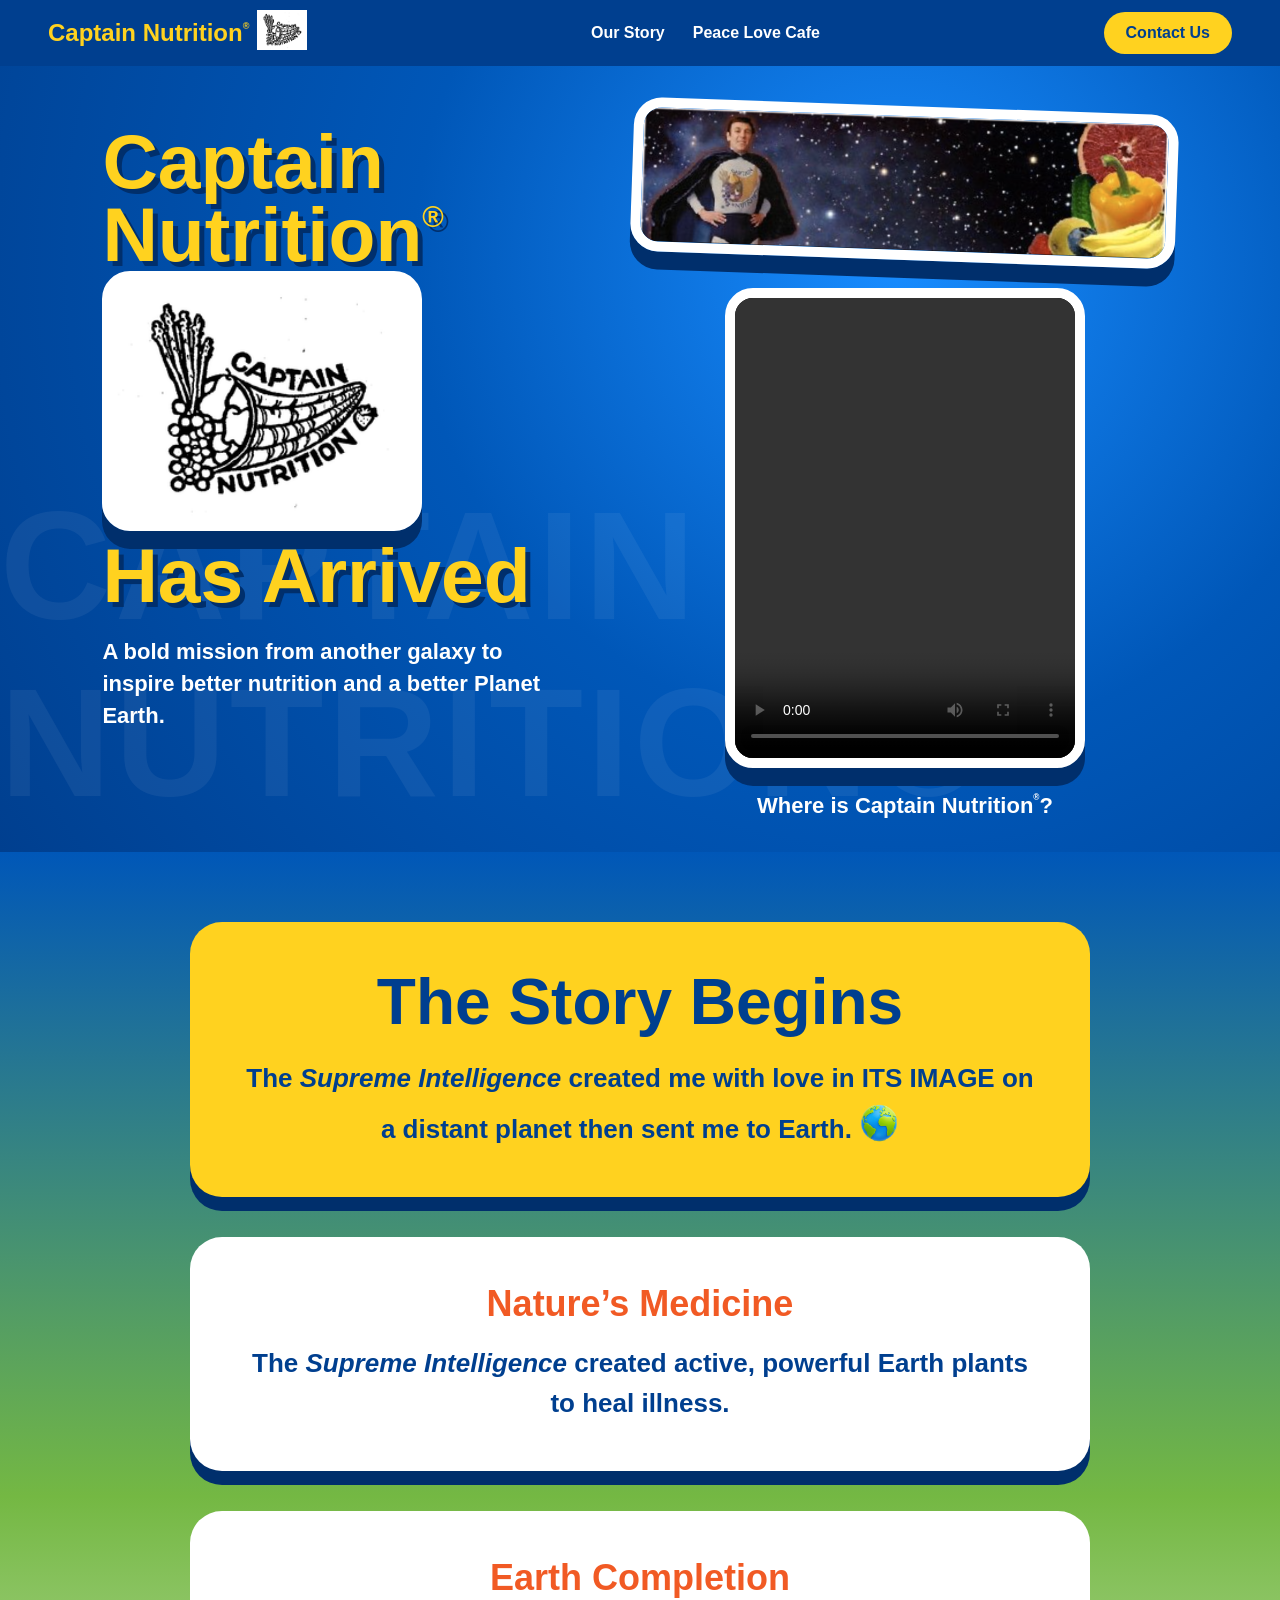
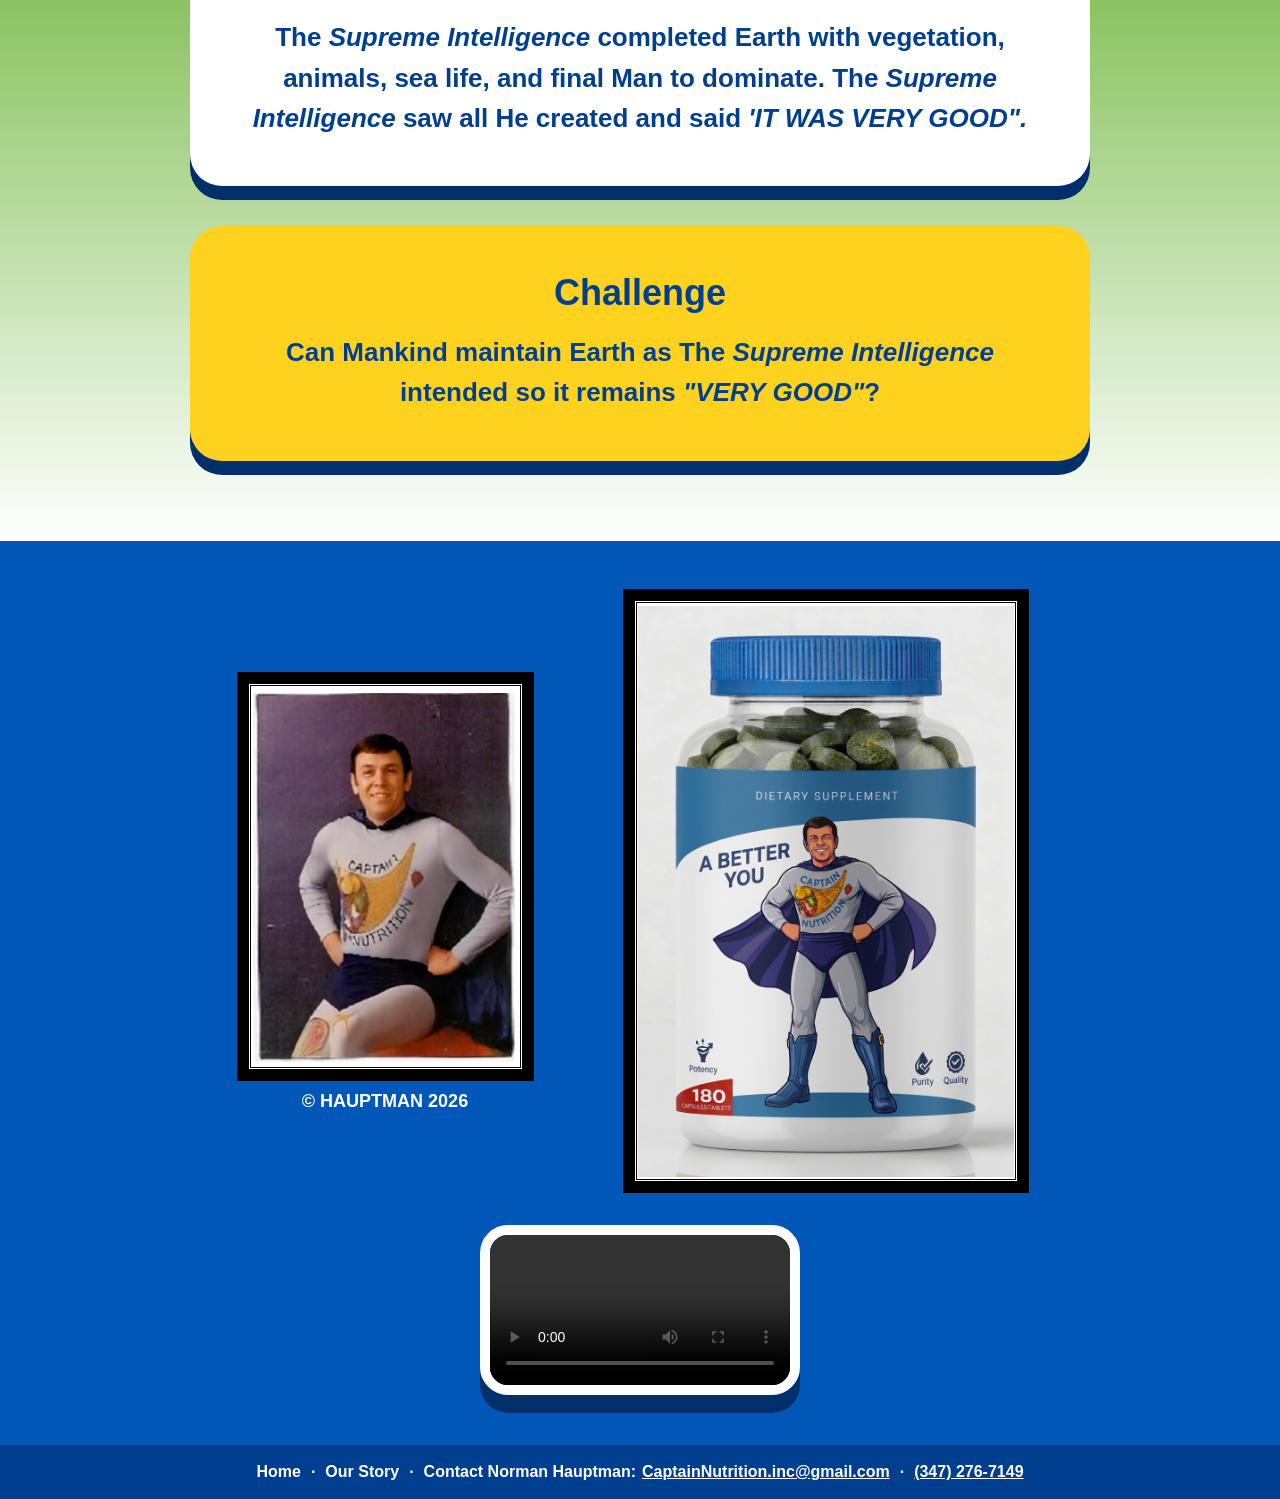
<file: code/index.html>
<!DOCTYPE html>
<html lang="en">
<head>
  <meta charset="UTF-8" />
  <meta name="viewport" content="width=device-width, initial-scale=1.0" />
  <title>Captain Nutrition</title>
  <link rel="stylesheet" href="style.css" />
</head>

<body id="top">
  <header class="navbar">
    <div class="logo" style="display: flex; align-items: center; gap: 8px;">
      <a href="#top" style="text-decoration: none; color: inherit;">
        Captain Nutrition<span class="trademark">®</span>
      </a>

      <a href ="#top"><img src="media/large.png" alt="Captain Nutrition" style="width: 50px; height: auto;" /></a>
    </div>
        
    <nav>
      <a href="#story">Our Story</a>
      <a href="peacelovecafe.html">Peace Love Cafe</a>
    <!-- <a href="#">Peace Love Cafe</a>
      <a href="#">FAQ</a>
      <a href="#">Legal</a> -->
    </nav>

    <div class="contact-dropdown">
      <button class="contact-btn">Contact Us</button>
      <div class="dropdown-content">
        <a href="mailto:CaptainNutrition.inc@gmail.com">
          CaptainNutrition.inc@gmail.com
        </a>
        <a href="tel:+13472767149">
          (347) 276-7149
        </a>
      </div>
    </div>
  </header>

  <section class="hero">
    <div class="hero-text">
      <h1>
        Captain Nutrition<span class="trademark">®</span><br />
            <div class="hero-cornucopia">        
              <img src="media/large.png" alt="Captain Nutrition" style="width: 300px; height: auto;"/>
            </div>
        <div style="margin-top: 8px;">Has Arrived</div>
      </h1>
      <p style="transform: translateY(-50px);"> A bold mission from another galaxy to inspire better nutrition and a better Planet Earth. </p>
    </div>

    <div class="hero-media">
      <img src="media/Screenshot 2026-06-04 at 12.44.08 AM.png" alt="Captain Nutrition" />

      <video class="hero-under-video" controls playsinline>
        <source src="media/IMG_4357.mp4">
      </video>
      <p style="transform: translateY(-30px);"> Where is Captain Nutrition<span class="trademark">®</span>? </p>
    </div>
  </section>

  <section class="story" id="story">
    <div class="story-intro reveal">
      <h1>The Story Begins</h1>
      <p> The <i>Supreme Intelligence</i> created me with love in ITS IMAGE on a distant planet then sent me to Earth.
      <img src="media/earth.png" alt="Earth" style="width: 40px; height: auto; transform: translateY(5px);" /> </p>
    </div>

    <div class="story-chapter reveal">
      <h2>Nature’s Medicine</h2>
      <p> The <i>Supreme Intelligence</i> created active, powerful Earth plants to heal illness. </p>
    </div>

    <div class="story-chapter reveal">
      <h2>Earth Completion</h2>
      <p> The <i>Supreme Intelligence</i> completed Earth with vegetation, animals, sea life, and final Man to dominate. 
        The <i>Supreme Intelligence</i> saw all He created and said <em>'IT WAS VERY GOOD".</em> </p>
    </div>

    <div class="story-question reveal">
      <h2>
        Challenge
      </h2>
      <p> Can Mankind maintain Earth as The <i>Supreme Intelligence</i> intended so it remains <em>"VERY GOOD"</em>? </p>
    </div>

  </section>

<section class="timeline" id="mission">

  <div class="timeline-center">
    <div class="captain-photo">
      <img src="media/captain.png" alt="Captain Nutrition" />
    </div>
    <h3 class="timeline-copyright">© HAUPTMAN 2026</h3>
  </div>

  <!-- Right Column -->
  <div class="timeline-right">
    <div class="captain-photo">
      <img src="media/supplements.jpg" alt="Captain Nutrition Supplements" />
    </div>
  </div>


</section>

<section class="story-ending">
  <div class="ending-content">

      <video class="ending-video" controls playsinline>
        <source src="media/ending_video.mp4" type="video/mp4">
      </video>
  </div>
</section>


  <footer>
    <div style="text-align: center;">
      <nav style="display: flex; justify-content: center; align-items: center; flex-wrap: wrap; gap: 8px 0;">
          <a href="#top">Home</a>
          <span style="margin: 0 10px;">·</span>
          <a href="#story">Our Story</a>
          <span style="margin: 0 10px;">·</span>
          <span>Contact Norman Hauptman:</span>
          <a href="mailto:CaptainNutrition.inc@gmail.com" style="text-decoration: underline; margin-left: 6px;">
              CaptainNutrition.inc@gmail.com
          </a>
          <span style="margin: 0 10px;">·</span>
          <a href="tel:+13472767149" style="text-decoration: underline;">
              (347) 276-7149
          </a>
      </nav>
    </div>
  </footer>

  <script>
    const reveals = document.querySelectorAll(".reveal");

    const observer = new IntersectionObserver((entries) => {
      entries.forEach((entry) => {
        if (entry.isIntersecting) {
          entry.target.classList.add("active");
        }
      });
    }, {
      threshold: 0.2
    });

    reveals.forEach((section) => observer.observe(section));
  </script>
</body>
</html>
</file>
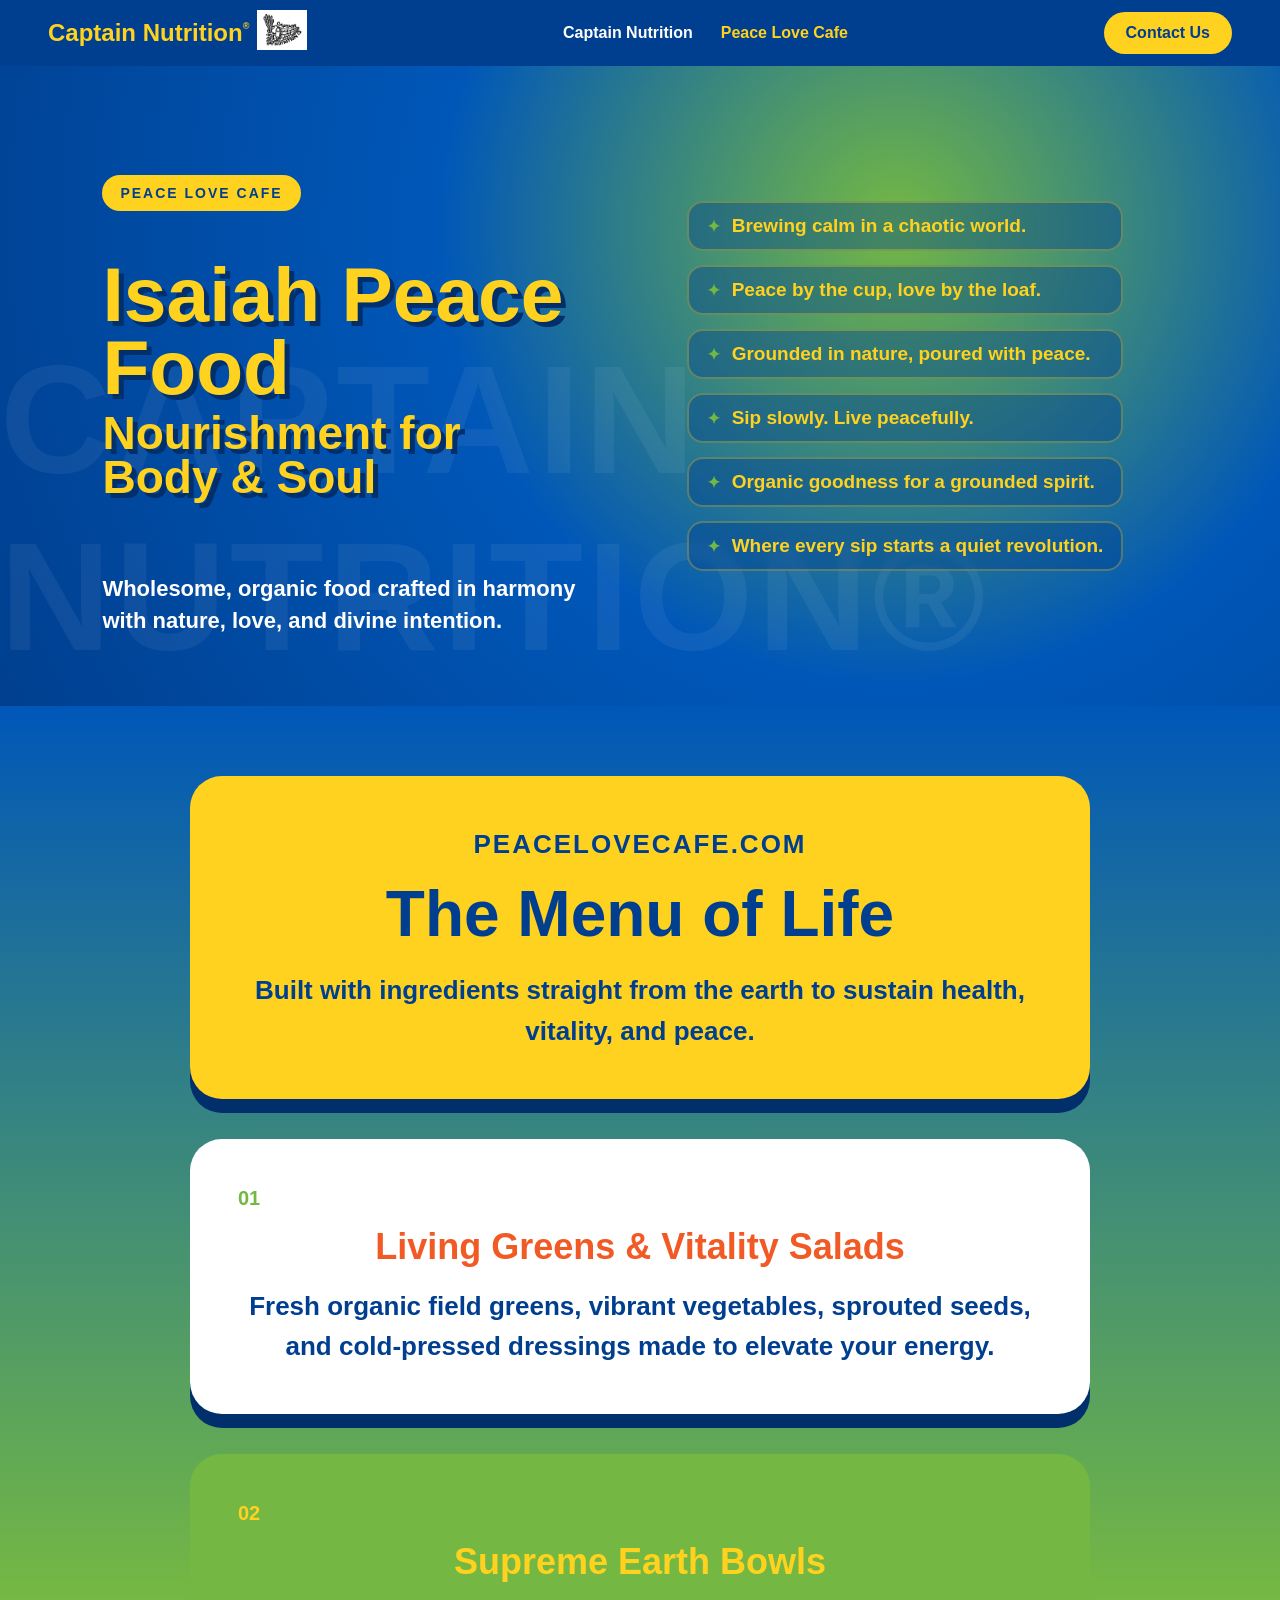
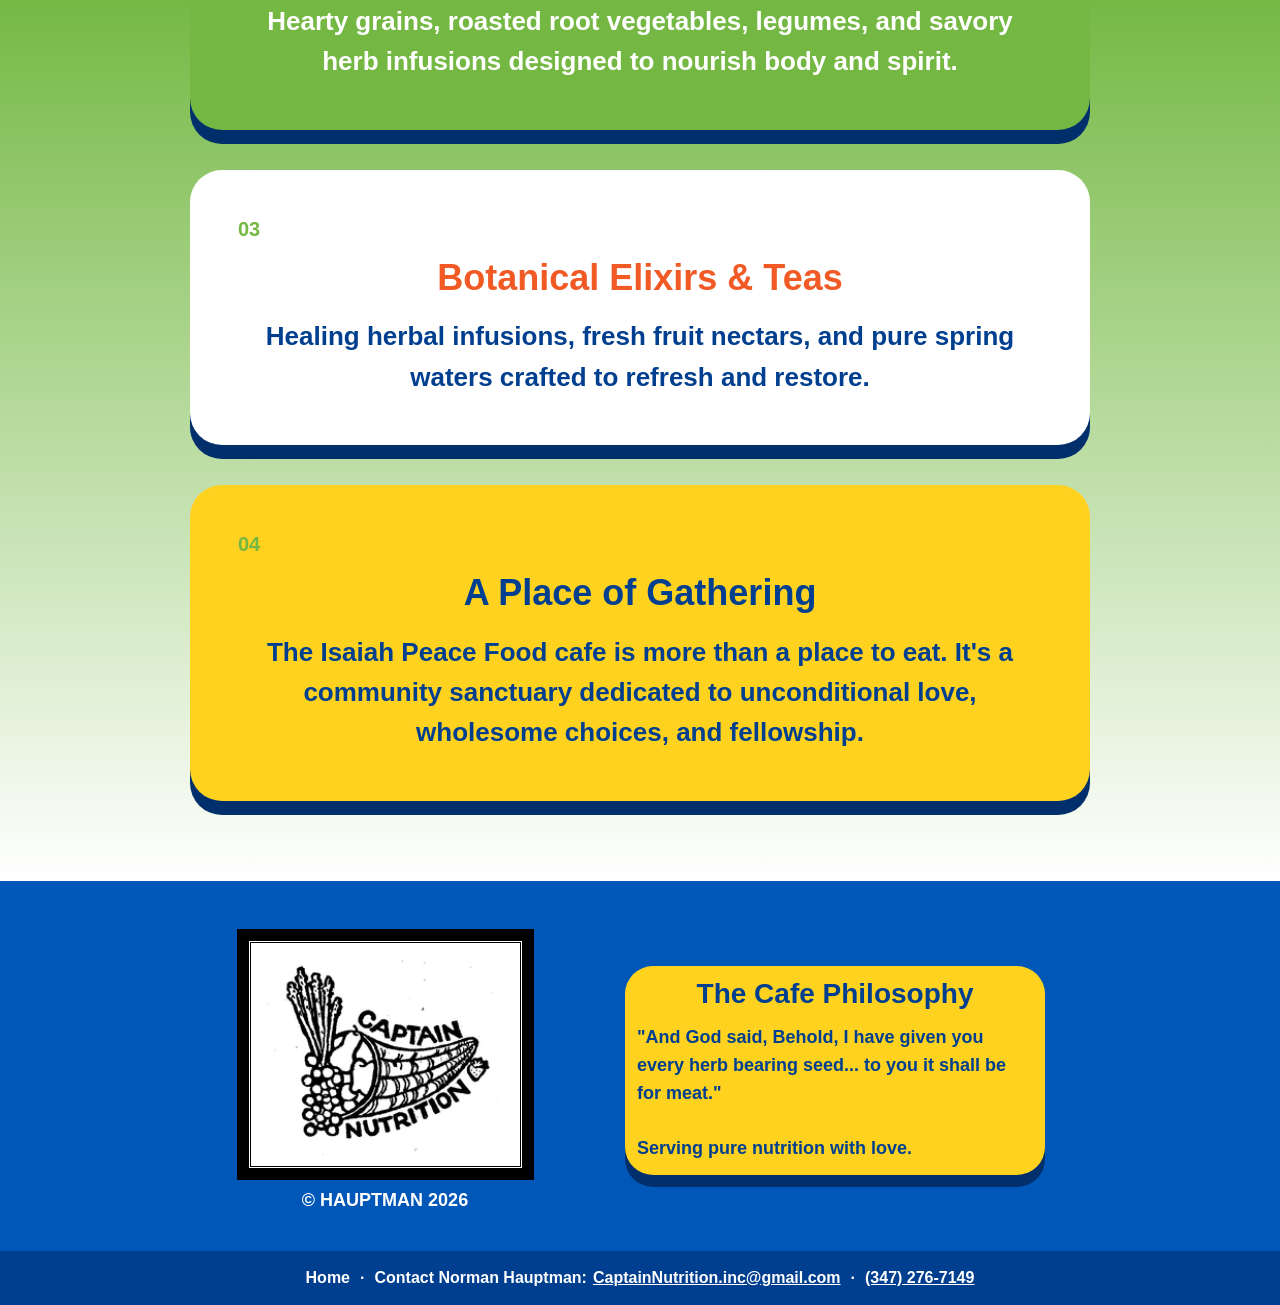
<file: code/peacelovecafe.html>
<!DOCTYPE html>
<html lang="en">
<head>
  <meta charset="UTF-8" />
  <meta name="viewport" content="width=device-width, initial-scale=1.0" />
  <title>Isaiah Peace Food – Peace Love Cafe</title>
  <link rel="stylesheet" href="style.css" />
</head>

<body id="top">
  <header class="navbar">
    <div class="logo" style="display: flex; align-items: center; gap: 8px;">
      <a href="index.html" style="text-decoration: none; color: inherit;">
        Captain Nutrition<span class="trademark">®</span>
      </a>
      <a href="index.html"><img src="media/large.png" alt="Captain Nutrition" style="width: 50px; height: auto;" /></a>
    </div>
        
    <nav>
      <a href="index.html">Captain Nutrition</a>
      <a href="cafe.html" style="color: #ffd21f;">Peace Love Cafe</a>
    </nav>

    <div class="contact-dropdown">
      <button class="contact-btn">Contact Us</button>
      <div class="dropdown-content">
        <a href="mailto:CaptainNutrition.inc@gmail.com">
          CaptainNutrition.inc@gmail.com
        </a>
        <a href="tel:+13472767149">
          (347) 276-7149
        </a>
      </div>
    </div>
  </header>

  <section class="hero" style="background: radial-gradient(circle at 70% 25%, #74b843, #0057b8 45%, #003f8f);">
    <div class="hero-text">
     <h3>PEACE LOVE CAFE</h3>
      <h1>
        <br>
        Isaiah Peace Food
        <div style="margin-top: 8px; font-size: 0.6em; color: #ffd21f;">Nourishment for Body & Soul</div>
      </h1>
      <p> Wholesome, organic food crafted in harmony with nature, love, and divine intention. </p>
    </div>

    <div class="hero-media">
        <ul class="cafe-manifesto">
            <li><span>✦</span> Brewing calm in a chaotic world.</li>
            <li><span>✦</span> Peace by the cup, love by the loaf.</li>
            <li><span>✦</span> Grounded in nature, poured with peace.</li>
            <li><span>✦</span> Sip slowly. Live peacefully.</li>
            <li><span>✦</span> Organic goodness for a grounded spirit.</li>
            <li><span>✦</span> Where every sip starts a quiet revolution.</li>
        </ul>
    </div>
  </section>

  <section class="story" id="menu">
    <div class="story-intro reveal">
      <p class="eyebrow">PeaceLoveCafe.com</p>
      <h1>The Menu of Life</h1>
      <p> Built with ingredients straight from the earth to sustain health, vitality, and peace. </p>
    </div>

    <div class="story-chapter reveal">
      <span>01</span>
      <h2>Living Greens & Vitality Salads</h2>
      <p>Fresh organic field greens, vibrant vegetables, sprouted seeds, and cold-pressed dressings made to elevate your energy.</p>
    </div>

    <div class="story-chapter reveal green">
      <span>02</span>
      <h2>Supreme Earth Bowls</h2>
      <p>Hearty grains, roasted root vegetables, legumes, and savory herb infusions designed to nourish body and spirit.</p>
    </div>

    <div class="story-chapter reveal">
      <span>03</span>
      <h2>Botanical Elixirs & Teas</h2>
      <p>Healing herbal infusions, fresh fruit nectars, and pure spring waters crafted to refresh and restore.</p>
    </div>

    <div class="story-chapter reveal final" id="gathering">
      <span>04</span>
      <h2>A Place of Gathering</h2>
      <p>
        The Isaiah Peace Food cafe is more than a place to eat. It's a community sanctuary dedicated to unconditional love, wholesome choices, and fellowship.
      </p>
    </div>
  </section>

  <section class="timeline" style="margin-bottom: 40px;">
    <div class="timeline-center">
      <div class="captain-photo">
        <img src="media/large.png" alt="Captain Nutrition" />
      </div>
      <h3 class="timeline-copyright">© HAUPTMAN 2026</h3>
    </div>
    <div class="text-card yellow">
      <h3>The Cafe Philosophy</h3>
      <p>
        <b>
        "And God said, Behold, I have given you every herb bearing seed... to you it shall be for meat."<br><br>
        Serving pure nutrition with love.
        </b>
      </p>
    </div>
  </section>

  <footer>
    <div style="text-align: center;">
      <nav style="display: flex; justify-content: center; align-items: center; flex-wrap: wrap; gap: 8px 0;">
          <a href="index.html">Home</a>
          <span style="margin: 0 10px;">·</span>
          <span>Contact Norman Hauptman:</span>
          <a href="mailto:CaptainNutrition.inc@gmail.com" style="text-decoration: underline; margin-left: 6px;">
              CaptainNutrition.inc@gmail.com
          </a>
          <span style="margin: 0 10px;">·</span>
          <a href="tel:+13472767149" style="text-decoration: underline;">
              (347) 276-7149
          </a>
      </nav>
    </div>
  </footer>

  <script>
    const reveals = document.querySelectorAll(".reveal");

    const observer = new IntersectionObserver((entries) => {
      entries.forEach((entry) => {
        if (entry.isIntersecting) {
          entry.target.classList.add("active");
        }
      });
    }, {
      threshold: 0.2
    });

    reveals.forEach((section) => observer.observe(section));
  </script>
</body>
</html>
</file>
<file: code/style.css>
* {
  box-sizing: border-box;
  margin: 0;
  padding: 0;
}

body {
  font-family: Arial, Helvetica, sans-serif;
  background: #0057b8;
  color: white;
  overflow-x: hidden;
}

/* NAVBAR */
 
.navbar {
  background: #003f8f;
  display: flex;
  align-items: center;
  justify-content: space-between;
  padding: 10px 48px;
  position: sticky;
  top: 0;
  z-index: 10;
}

.logo {
  font-weight: 900;
  font-size: 24px;
  color: #ffd21f;
}

nav {
  display: flex;
  gap: 28px;
}

nav a {
  color: white;
  text-decoration: none;
  font-weight: 700;
}

button {
  background: #ffd21f;
  border: none;
  padding: 12px 22px;
  border-radius: 999px;
  font-weight: 900;
  color: #003f8f;
}

/* CONTACT DROPDOWN */
.contact-dropdown {
  position: relative;
  display: inline-block;
}

.contact-btn {
  background: #ffd21f;
  border: none;
  padding: 12px 22px;
  border-radius: 999px;
  font-weight: 900;
  color: #003f8f;
  cursor: pointer;
  font-size: 16px;
  font-family: inherit;
  transition: background 0.2s ease;
}

.contact-btn:hover {
  background: #e6bd19;
}

.dropdown-content {
  display: none;
  position: absolute;
  right: 0;
  top: 100%;
  margin-top: 8px;
  background-color: #003f8f;
  min-width: 200px;
  border: 3px solid #ffd21f;
  border-radius: 16px;
  box-shadow: 0 8px 16px rgba(0,0,0,0.2);
  z-index: 20;
  overflow: visible; /* Changed from hidden to allow the bridge to work */
}

/* This creates an invisible hit-zone between the button and the dropdown */
.dropdown-content::before {
  content: "";
  position: absolute;
  top: -15px;
  left: 0;
  width: 100%;
  height: 15px;
  background: transparent;
}

.dropdown-content a {
  color: white;
  padding: 12px 16px;
  text-decoration: none;
  display: block;
  font-weight: 700;
  font-size: 14px;
  transition: background 0.2s ease, color 0.2s ease;
}

.dropdown-content a:not(:last-child) {
  border-bottom: 1px solid rgba(255, 255, 255, 0.1);
}

.dropdown-content a:hover {
  background-color: #ffd21f;
  color: #003f8f;
}

/* Show the menu on hover */
.contact-dropdown:hover .dropdown-content {
  display: block;
}
/* HERO */

.hero {
  min-height: 640px;
  background: radial-gradient(circle at 70% 25%, #188cff, #0057b8 45%, #003f8f);
  display: grid;
  grid-template-columns: 1fr 1.15fr;
  align-items: center;
  gap: 56px;
  padding: 40px 8% 0px;
  text-align: left;
  position: relative;
  overflow: hidden;
}

.hero::before {
  content: "CAPTAIN NUTRITION®";
  position: absolute;
  right: -40px;
  bottom: 20px;
  font-size: clamp(70px, 12vw, 180px);
  font-weight: 900;
  color: rgba(255, 255, 255, 0.06);
  letter-spacing: 4px;
}

.hero-text {
  position: relative;
  z-index: 1;
}

.hero h3 {
  display: inline-block;
  background: #ffd21f;
  color: #003f8f;
  padding: 10px 18px;
  border-radius: 999px;
  letter-spacing: 2px;
  font-size: 14px;
  margin-bottom: 24px;
}

.hero h1 {
  text-align: left;
  font-size: clamp(44px, 6vw, 88px);
  max-width: 720px;
  transform: translateY(-50px);
}

.hero p {
  margin-top: 24px;
  max-width: 560px;
  font-size: 22px;
  line-height: 1.45;
  font-weight: 700;
}

/* HERO MEDIA */

.hero-media {
  display: flex;
  flex-direction: column;
  align-items: center;
  gap: 28px;
  position: relative;
  z-index: 1;
}

.hero-media img {
  width: 100%;
  max-width: 760px;
  border: 10px solid white;
  border-radius: 28px;
  box-shadow: 0 18px 0 #002f6c;
  transform: rotate(2deg);
}

.hero-under-video {
  width: 100%;
  max-width: 360px;
  height: 480px;
  object-fit: cover;
  object-position: center;
  border: 10px solid white;
  border-radius: 28px;
  box-shadow: 0 18px 0 #002f6c;
  background: black;
}

/* CORNOCOPIA BLOCK */

.hero-cornucopia {
  display: inline-flex;
  flex-direction: column;
  gap: 28px;
  border: 10px solid white;
  border-radius: 28px;
  box-shadow: 0 18px 0 #002f6c;
}

/* GLOBAL H1 */

h1 {
  font-size: clamp(34px, 6vw, 72px);
  font-weight: 900;
  color: #ffd21f;
  text-align: center;
  text-shadow: 5px 5px 0 #002f6c;
  line-height: 0.95;
}

/* STORY */

.story {
  padding: 70px 8%;
  padding-bottom: 40px;
  background: linear-gradient(#0057b8, #74b843, #ffffff);
}

.story-intro,
.story-chapter,
.story-question {
  max-width: 900px;
  margin: 0 auto 40px;
  padding: 48px;
  border-radius: 32px;
  background: white;
  color: #003f8f;
  box-shadow: 0 14px 0 #002f6c;
}

.story-intro {
  text-align: center;
  background: #ffd21f;
}

.eyebrow {
  font-size: 14px;
  letter-spacing: 2px;
  text-transform: uppercase;
  font-weight: 900;
  color: #003f8f;
  margin-bottom: 18px;
}

.story h1 {
  font-size: clamp(38px, 5vw, 64px);
  color: #003f8f;
  text-shadow: none;
  margin-bottom: 24px;
  line-height: 1;
}

.story h2 {
  font-size: clamp(22px, 4vw, 36px);
  line-height: 1.05;
  font-weight: 900;
  color: #f15a24;
  text-align: center;
  margin-bottom: 20px;
}

.story p {
  font-size: clamp(18px, 2.2vw, 26px);
  line-height: 1.55;
  font-weight: 700;
  text-align:center;
}

.story-chapter span {
  display: inline-block;
  margin-bottom: 18px;
  font-size: 20px;
  font-weight: 900;
  color: #74b843;
}

.story-chapter.green {
  background: #74b843;
  color: white;
}

.story-chapter.green h2,
.story-chapter.green span {
  color: #ffd21f;
  text-align: center;
}

.story-question {
  text-align: center;
  background: #ffd21f;
  color: white;
}

.story-question p {
  color: #003f8f;
}

.story-question h2 {
  color: #003f8f;
}

.story-chapter.final {
  background: #ffd21f;
}

.story-chapter.final h2 {
  color: #003f8f;
}

/* REVEAL */

.reveal {
  opacity: 0;
  transform: translateY(70px) scale(0.92);
  transition: opacity 0.75s ease, transform 0.75s cubic-bezier(0.22, 1, 0.36, 1);
}

.reveal.active {
  opacity: 1;
  transform: translateY(0) scale(1);
}

/* TIMELINE (CLEANED - SINGLE SOURCE OF TRUTH) */

.timeline {
  display: grid;
  grid-template-columns: 300px 420px;
  justify-content: center;
  align-items: center;
  column-gap: 90px;
  padding: 50px 8% 0;
}

.timeline-center {
  width: 300px;
  text-align: center;
  justify-self: end;
}

.timeline-center img {
  width: 300px;
  max-width: 300px;
}

.timeline-copyright {
  margin-top: 8px;
  font-size: 18px;
  font-weight: 700;
}

.text-card {
  background: white;
  color: #003f8f;
  border-radius: 28px;
  padding: 12px;
  box-shadow: 0 12px 0 #002f6c;
  max-width: 520px;
}

.text-card h3 {
  font-size: 28px;
  font-weight: 900;
  color: #003f8f;
  margin-bottom: 14px;
  text-align: center;
}

.text-card p {
  font-size: 18px;
  line-height: 1.55;
}

.text-card.yellow {
  justify-self: end;
  background: #ffd21f;
  color: #003f8f;
}
.captain-photo {
  position: relative;
  margin: 10px;
  width: 91%;
  display: inline-block;
  overflow: hidden;

  background: white;
  padding: 5px 1px;

  outline: 12px solid black;
}

.captain-photo::before {
  content: "";
  position: absolute;

  top: 1px;
  left: 1px;
  right: 1px;
  bottom: 1px;

  border: 1.8px solid black;
  pointer-events: none;
  z-index: 2;
}

.captain-photo img {
  display: block;
  width: 100%;
  transform: scaleX(.99); /* 2% wider */
  transform-origin: center;
  z-index: 1;
}

/* STORY ENDING */

.story-ending {
  text-align: center;
  padding: 30px 20px;
  background: #0057b8;
}

.ending-video {
  display: block;
  margin: 0 auto 20px;
  max-width: 100%;
  height: auto;
  border: 10px solid white;
  border-radius: 28px;
  box-shadow: 0 18px 0 #002f6c;
}

/* FOOTER */

footer {
  background: #003f8f;
  text-align: center;
  padding: 18px 32px;
  font-weight: 700;
}

/* TRADMARK */

.trademark {
  font-size: 0.38em;
  vertical-align: top;
  position: relative;
  top: 0.2em;
}

/* RESPONSIVE */

@media (hover: hover) {
  .contact-dropdown:hover .dropdown-content {
    display: block;
  }
  .contact-btn:hover {
    background: #e6bd19;
  }
  .dropdown-content a:hover {
    background-color: #ffd21f;
    color: #003f8f;
  }
}

@media (max-width: 850px) {
  .navbar {
    display: flex;
    flex-direction: row; 
    flex-wrap: wrap;   
    align-items: center;
    justify-content: space-between;
    padding: 12px 24px; 
    gap: 12px 0;       
  }

  nav {
    order: 3;           
    width: 100%;         
    justify-content: center;
    gap: 20px;        
    padding-top: 4px;
  }

  .logo {
    order: 1;
    font-size: 20px;  
  }

  .contact-dropdown {
    order: 2;
  }

  .contact-btn {
    padding: 10px 18px;
    font-size: 14px;
  }

  .dropdown-content {
    right: 0;
    min-width: 180px;
  }

  .hero {
    grid-template-columns: 1fr;
  }

  .hero-media img {
    max-width: 100%;
  }

  .hero-under-video {
    max-width: 360px;
    height: 500px;
  }

  .story {
    padding: 70px 5%;
  }

  .story-intro,
  .story-chapter,
  .story-question {
    max-width: 900px;
    margin: 0 auto 40px;
  }

  .timeline {
    grid-template-columns: 1fr;
    gap: 32px;
  }
}

/*peace love cafe page*/
.cafe-manifesto {
  list-style: none;
  padding: 0;
  margin: 0;
  display: flex;
  flex-direction: column;
  gap: 14px;
  font-size: 19px;
  font-weight: 700;
  color: #ffd21f;
  transform: translateY(-20px);
}

.cafe-manifesto li {
  display: flex;
  align-items: center;
  gap: 12px;
  background: rgba(0, 63, 143, 0.4);
  padding: 12px 18px;
  border-radius: 16px;
  border: 2px solid rgba(255, 210, 31, 0.3);
  backdrop-filter: blur(4px);
  transition: transform 0.2s ease, background 0.2s ease;
}

.cafe-manifesto li:hover {
  transform: translateX(6px);
  background: rgba(0, 63, 143, 0.7);
  border-color: #ffd21f;
}

.cafe-manifesto span {
  color: #74b843;
  font-size: 16px;
}
</file>
